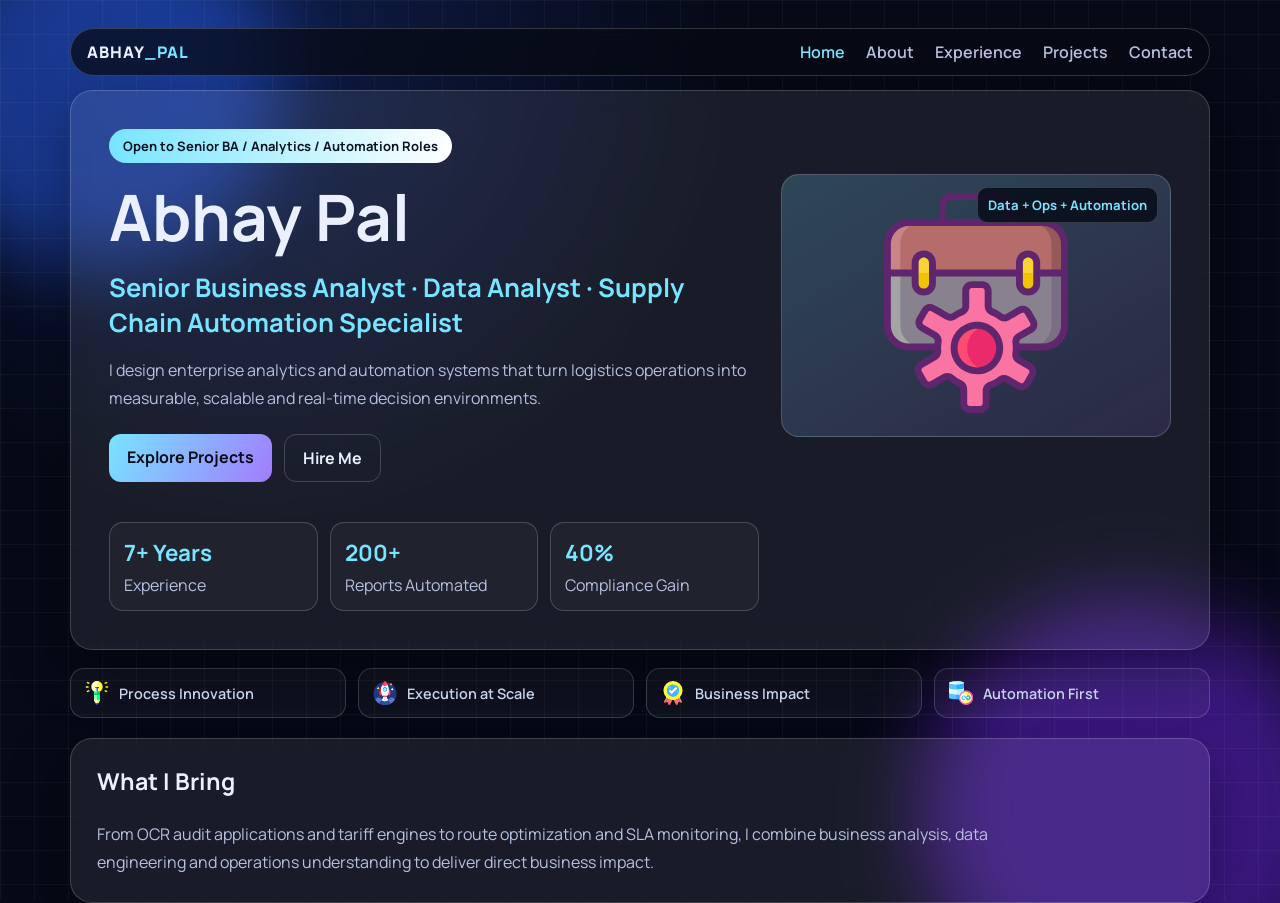
<file: index.html>
<!DOCTYPE html>
<html lang="en">
<head>
  <meta charset="UTF-8" />
  <meta name="viewport" content="width=device-width, initial-scale=1.0" />
  <title>Abhay Pal | Home</title>
  <link rel="preconnect" href="https://fonts.googleapis.com">
  <link rel="preconnect" href="https://fonts.gstatic.com" crossorigin>
  <link href="https://fonts.googleapis.com/css2?family=Manrope:wght@400;500;600;700;800&display=swap" rel="stylesheet">
  <link rel="stylesheet" href="assets/css/portfolio-v2.css" />
</head>
<body>
  <div class="bg-orb orb-1"></div>
  <div class="bg-orb orb-2"></div>
  <div class="bg-grid"></div>

  <header class="nav-wrap">
    <div class="container nav">
      <a href="index.html" class="brand">ABHAY<span>_PAL</span></a>
      <nav>
        <a class="active" href="index.html">Home</a>
        <a href="about.html">About</a>
        <a href="experience.html">Experience</a>
        <a href="projects.html">Projects</a>
        <a href="contact.html">Contact</a>
      </nav>
    </div>
  </header>

  <main class="container">
    <section class="hero glass">
      <div>
        <p class="badge">Open to Senior BA / Analytics / Automation Roles</p>
        <h1>Abhay Pal</h1>
        <h2>Senior Business Analyst · Data Analyst · Supply Chain Automation Specialist</h2>
        <p class="lead">
          I design enterprise analytics and automation systems that turn logistics operations into measurable,
          scalable and real-time decision environments.
        </p>
        <div class="hero-cta">
          <a class="btn btn-primary" href="projects.html">Explore Projects</a>
          <a class="btn btn-outline" href="contact.html">Hire Me</a>
        </div>
      </div>
      <aside class="hero-visual">
        <span class="floating-badge">Data + Ops + Automation</span>
        <img class="main-vector" src="assets/img/portfolio.svg" alt="portfolio vector" />
      </aside>
      <div class="quick-stats">
        <article><h3>7+ Years</h3><p>Experience</p></article>
        <article><h3>200+</h3><p>Reports Automated</p></article>
        <article><h3>40%</h3><p>Compliance Gain</p></article>
      </div>
    </section>

    <section class="vector-strip">
      <div class="vector-card"><img src="assets/img/idea.svg" alt="innovation" /><span>Process Innovation</span></div>
      <div class="vector-card"><img src="assets/img/project.svg" alt="projects" /><span>Execution at Scale</span></div>
      <div class="vector-card"><img src="assets/img/medal.svg" alt="impact" /><span>Business Impact</span></div>
      <div class="vector-card"><img src="assets/img/unlimited.svg" alt="automation" /><span>Automation First</span></div>
    </section>

    <section class="glass section">
      <h3>What I Bring</h3>
      <p class="lead compact">
        From OCR audit applications and tariff engines to route optimization and SLA monitoring,
        I combine business analysis, data engineering and operations understanding to deliver direct business impact.
      </p>
    </section>
  </main>
</body>
</html>
</file>
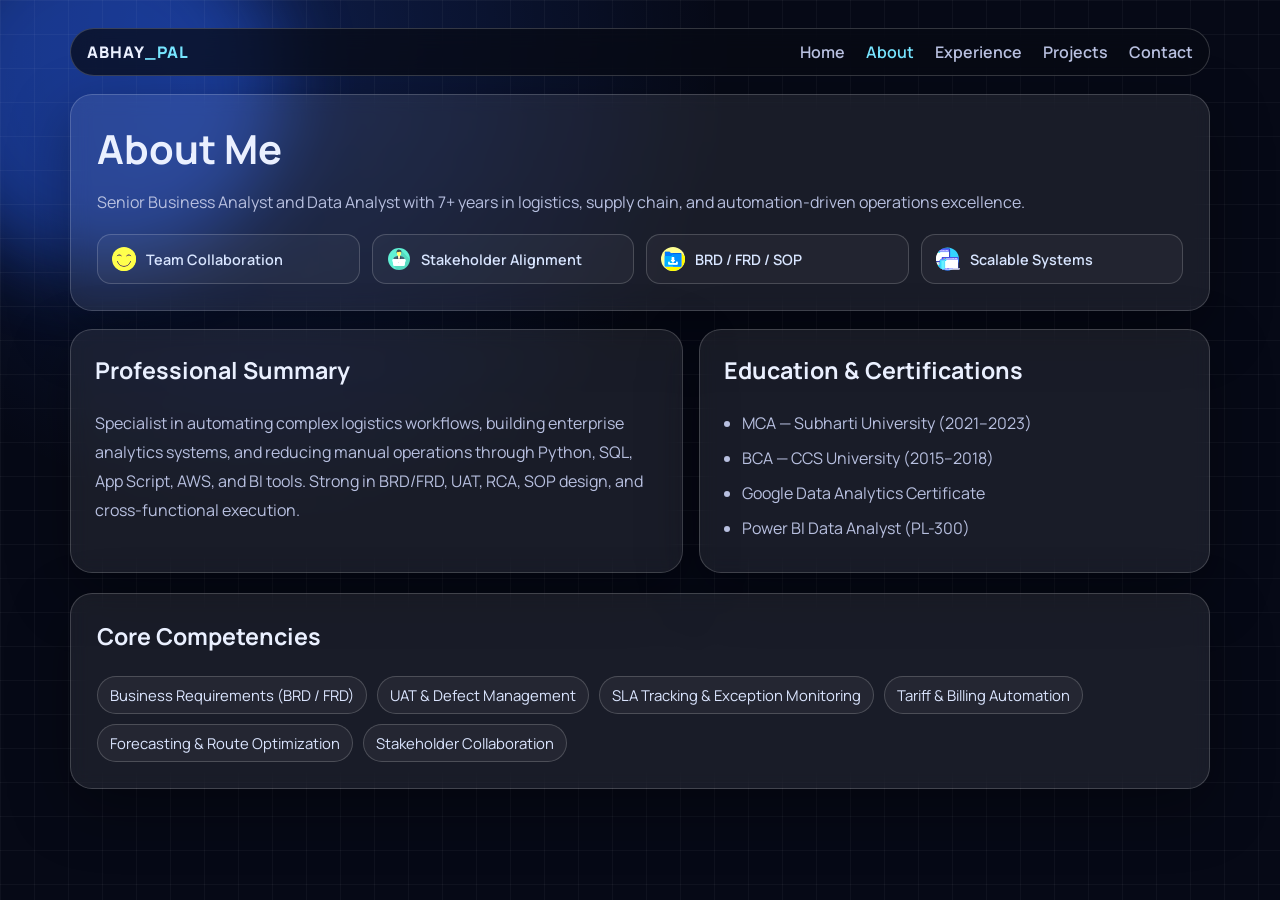
<file: about.html>
<!DOCTYPE html>
<html lang="en">
<head>
  <meta charset="UTF-8" />
  <meta name="viewport" content="width=device-width, initial-scale=1.0" />
  <title>Abhay Pal | About</title>
  <link rel="preconnect" href="https://fonts.googleapis.com">
  <link rel="preconnect" href="https://fonts.gstatic.com" crossorigin>
  <link href="https://fonts.googleapis.com/css2?family=Manrope:wght@400;500;600;700;800&display=swap" rel="stylesheet">
  <link rel="stylesheet" href="assets/css/portfolio-v2.css" />
</head>
<body>
  <div class="bg-orb orb-1"></div><div class="bg-grid"></div>
  <header class="nav-wrap">
    <div class="container nav">
      <a href="index.html" class="brand">ABHAY<span>_PAL</span></a>
      <nav>
        <a href="index.html">Home</a>
        <a class="active" href="about.html">About</a>
        <a href="experience.html">Experience</a>
        <a href="projects.html">Projects</a>
        <a href="contact.html">Contact</a>
      </nav>
    </div>
  </header>

  <main class="container page-layout">
    <section class="glass section">
      <h1 class="page-title">About Me</h1>
      <p class="lead compact">Senior Business Analyst and Data Analyst with 7+ years in logistics, supply chain, and automation-driven operations excellence.</p>
      <div class="vector-strip">
        <div class="vector-card"><img src="assets/img/happy.svg" alt="team" /><span>Team Collaboration</span></div>
        <div class="vector-card"><img src="assets/img/support.svg" alt="support" /><span>Stakeholder Alignment</span></div>
        <div class="vector-card"><img src="assets/img/folder.svg" alt="docs" /><span>BRD / FRD / SOP</span></div>
        <div class="vector-card"><img src="assets/img/responsive-design(1).svg" alt="automation" /><span>Scalable Systems</span></div>
      </div>
    </section>

    <section class="card-grid">
      <article class="glass panel">
        <h3>Professional Summary</h3>
        <p>
          Specialist in automating complex logistics workflows, building enterprise analytics systems, and
          reducing manual operations through Python, SQL, App Script, AWS, and BI tools. Strong in BRD/FRD,
          UAT, RCA, SOP design, and cross-functional execution.
        </p>
      </article>
      <article class="glass panel">
        <h3>Education & Certifications</h3>
        <ul class="plain-list">
          <li>MCA — Subharti University (2021–2023)</li>
          <li>BCA — CCS University (2015–2018)</li>
          <li>Google Data Analytics Certificate</li>
          <li>Power BI Data Analyst (PL-300)</li>
        </ul>
      </article>
    </section>

    <section class="glass section">
      <h3>Core Competencies</h3>
      <ul class="chips">
        <li>Business Requirements (BRD / FRD)</li>
        <li>UAT & Defect Management</li>
        <li>SLA Tracking & Exception Monitoring</li>
        <li>Tariff & Billing Automation</li>
        <li>Forecasting & Route Optimization</li>
        <li>Stakeholder Collaboration</li>
      </ul>
    </section>
  </main>
</body>
</html>
</file>
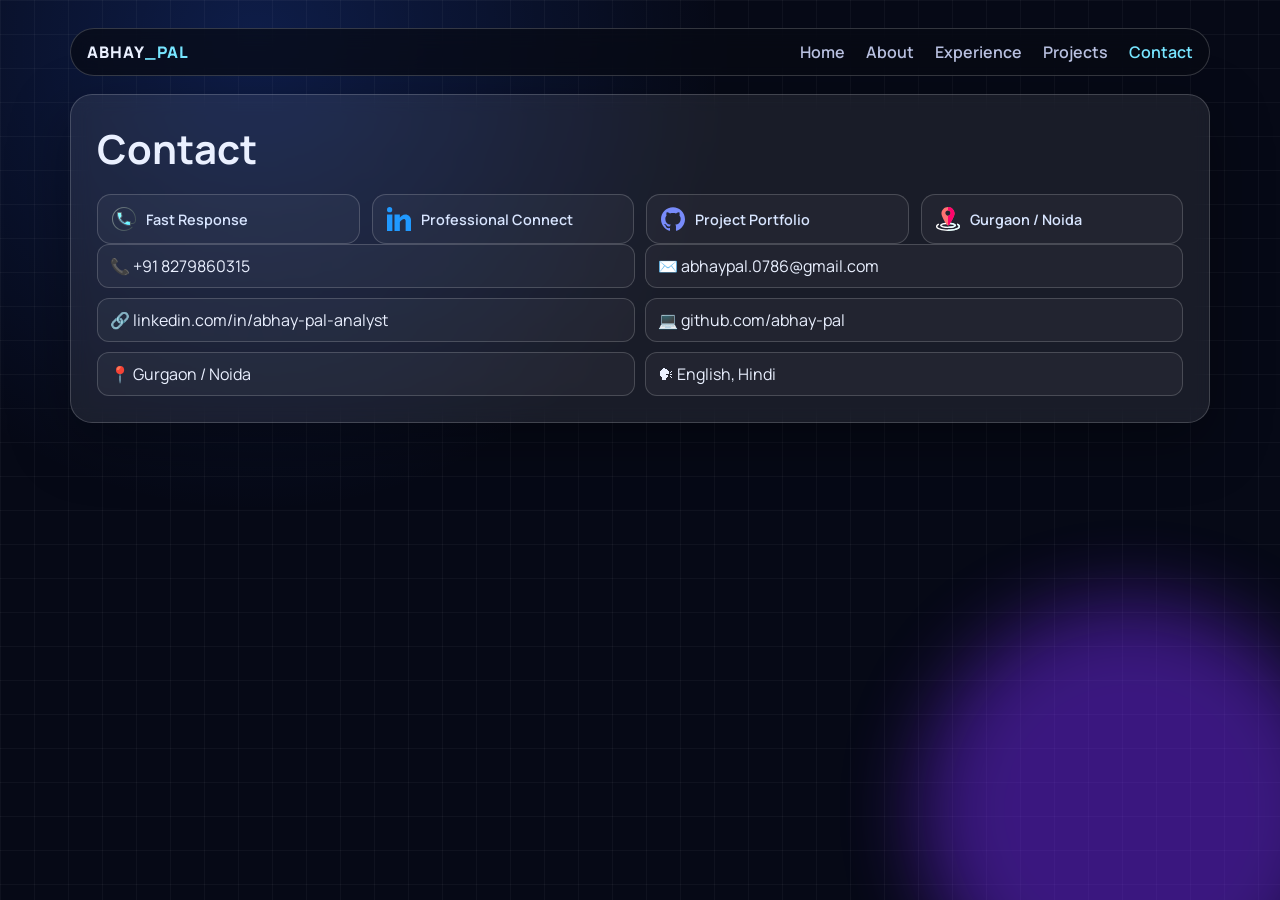
<file: contact.html>
<!DOCTYPE html>
<html lang="en">
<head>
  <meta charset="UTF-8" />
  <meta name="viewport" content="width=device-width, initial-scale=1.0" />
  <title>Abhay Pal | Contact</title>
  <link rel="preconnect" href="https://fonts.googleapis.com">
  <link rel="preconnect" href="https://fonts.gstatic.com" crossorigin>
  <link href="https://fonts.googleapis.com/css2?family=Manrope:wght@400;500;600;700;800&display=swap" rel="stylesheet">
  <link rel="stylesheet" href="assets/css/portfolio-v2.css" />
</head>
<body>
  <div class="bg-grid"></div>
  <div class="bg-orb orb-2"></div>
  <header class="nav-wrap">
    <div class="container nav">
      <a href="index.html" class="brand">ABHAY<span>_PAL</span></a>
      <nav>
        <a href="index.html">Home</a>
        <a href="about.html">About</a>
        <a href="experience.html">Experience</a>
        <a href="projects.html">Projects</a>
        <a class="active" href="contact.html">Contact</a>
      </nav>
    </div>
  </header>

  <main class="container page-layout">
    <section class="glass section contact">
      <h1 class="page-title">Contact</h1>
      <div class="vector-strip">
        <div class="vector-card"><img src="assets/img/phone.svg" alt="phone" /><span>Fast Response</span></div>
        <div class="vector-card"><img src="assets/img/linkedin.svg" alt="linkedin" /><span>Professional Connect</span></div>
        <div class="vector-card"><img src="assets/img/github.svg" alt="github" /><span>Project Portfolio</span></div>
        <div class="vector-card"><img src="assets/img/location.svg" alt="location" /><span>Gurgaon / Noida</span></div>
      </div>
      <div class="contact-grid">
        <a href="tel:+918279860315">📞 +91 8279860315</a>
        <a href="mailto:abhaypal.0786@gmail.com">✉️ abhaypal.0786@gmail.com</a>
        <a href="https://www.linkedin.com/in/abhay-pal-analyst/" target="_blank" rel="noreferrer">🔗 linkedin.com/in/abhay-pal-analyst</a>
        <a href="https://github.com/abhay-pal" target="_blank" rel="noreferrer">💻 github.com/abhay-pal</a>
        <span>📍 Gurgaon / Noida</span>
        <span>🗣 English, Hindi</span>
      </div>
    </section>
  </main>
</body>
</html>
</file>
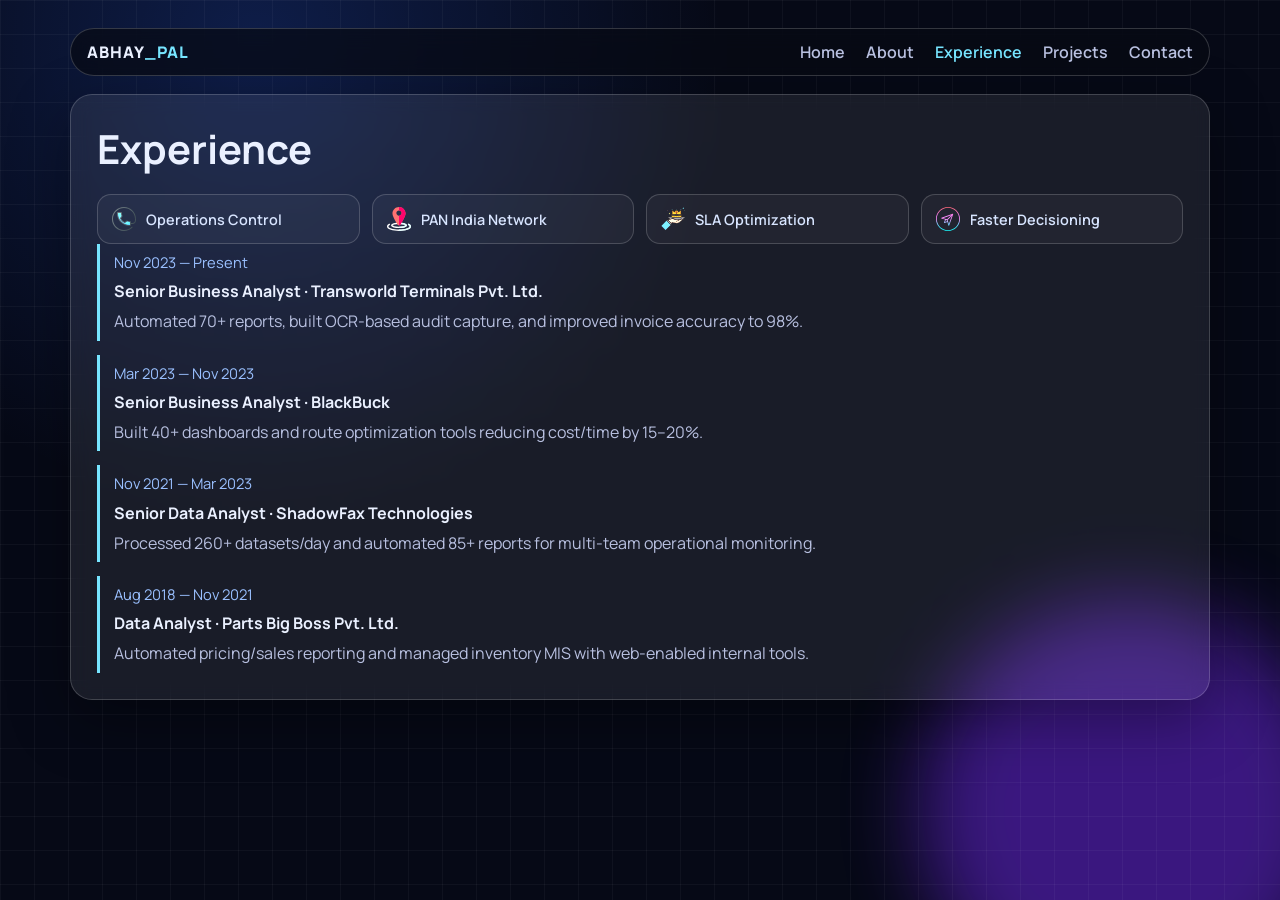
<file: experience.html>
<!DOCTYPE html>
<html lang="en">
<head>
  <meta charset="UTF-8" />
  <meta name="viewport" content="width=device-width, initial-scale=1.0" />
  <title>Abhay Pal | Experience</title>
  <link rel="preconnect" href="https://fonts.googleapis.com">
  <link rel="preconnect" href="https://fonts.gstatic.com" crossorigin>
  <link href="https://fonts.googleapis.com/css2?family=Manrope:wght@400;500;600;700;800&display=swap" rel="stylesheet">
  <link rel="stylesheet" href="assets/css/portfolio-v2.css" />
</head>
<body>
  <div class="bg-orb orb-2"></div><div class="bg-grid"></div>
  <header class="nav-wrap">
    <div class="container nav">
      <a href="index.html" class="brand">ABHAY<span>_PAL</span></a>
      <nav>
        <a href="index.html">Home</a>
        <a href="about.html">About</a>
        <a class="active" href="experience.html">Experience</a>
        <a href="projects.html">Projects</a>
        <a href="contact.html">Contact</a>
      </nav>
    </div>
  </header>

  <main class="container page-layout">
    <section class="glass section">
      <h1 class="page-title">Experience</h1>
      <div class="vector-strip">
        <div class="vector-card"><img src="assets/img/phone.svg" alt="ops" /><span>Operations Control</span></div>
        <div class="vector-card"><img src="assets/img/location.svg" alt="network" /><span>PAN India Network</span></div>
        <div class="vector-card"><img src="assets/img/premium-service.svg" alt="sla" /><span>SLA Optimization</span></div>
        <div class="vector-card"><img src="assets/img/send.svg" alt="delivery" /><span>Faster Decisioning</span></div>
      </div>
      <div class="timeline">
        <article>
          <p class="meta">Nov 2023 — Present</p>
          <h4>Senior Business Analyst · Transworld Terminals Pvt. Ltd.</h4>
          <p>Automated 70+ reports, built OCR-based audit capture, and improved invoice accuracy to 98%.</p>
        </article>
        <article>
          <p class="meta">Mar 2023 — Nov 2023</p>
          <h4>Senior Business Analyst · BlackBuck</h4>
          <p>Built 40+ dashboards and route optimization tools reducing cost/time by 15–20%.</p>
        </article>
        <article>
          <p class="meta">Nov 2021 — Mar 2023</p>
          <h4>Senior Data Analyst · ShadowFax Technologies</h4>
          <p>Processed 260+ datasets/day and automated 85+ reports for multi-team operational monitoring.</p>
        </article>
        <article>
          <p class="meta">Aug 2018 — Nov 2021</p>
          <h4>Data Analyst · Parts Big Boss Pvt. Ltd.</h4>
          <p>Automated pricing/sales reporting and managed inventory MIS with web-enabled internal tools.</p>
        </article>
      </div>
    </section>
  </main>
</body>
</html>
</file>
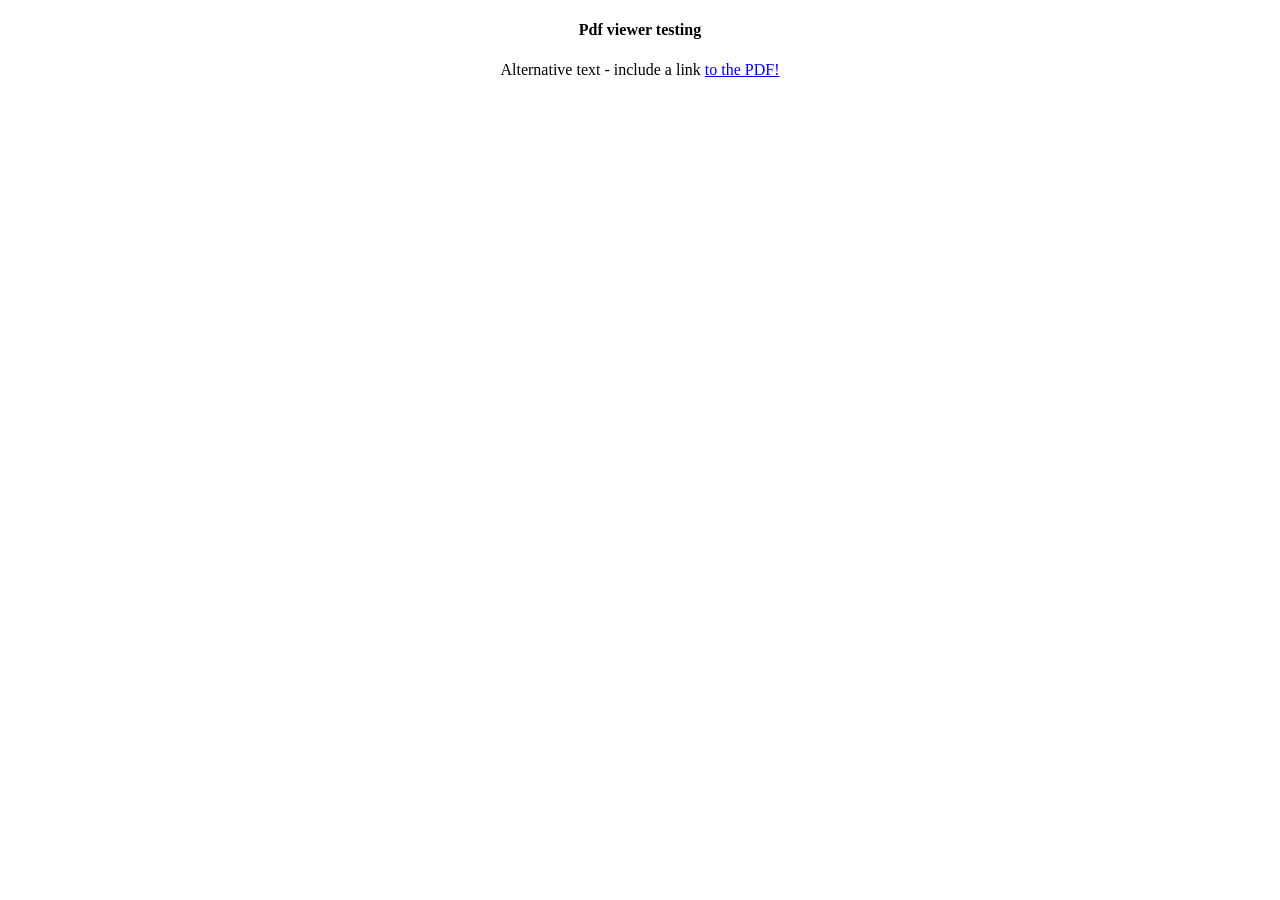
<file: n.html>
<!DOCTYPE html>
<html>
<head>
<title>abhi</title>
<meta name="viewport" content="width=device-width, initial-scale=1">
<style>
.container {
  position: relative;
  width: 100%;
  overflow: hidden;
  padding-top: 75%; /* 4:3 Aspect Ratio */
}

.responsive-iframe {
  position: absolute;
  top: 0;
  left: 0;
  bottom: 0;
  right: 0;
  width: 100%;
  height: 100%;
  border: none;
}
</style>
</head>
<body>
  <div style="text-align:center">
    <h4>Pdf viewer testing</h4>
    <!-- <iframe src="https://docs.google.com/viewer?url=assets/pdf/resume.pdf &embedded=true"  frameborder="0" height="500px" width="100%"></iframe> -->
    <!-- <embed src="assets/pdf/resume.pdf#toolbar=0&navpanes=0&scrollbar=0" type="application/pdf" width="100%" height="600px" /> -->
    <object data="assets/pdf/resume.pdf" type="application/pdf" width="100%" height="100%">
      <p>Alternative text - include a link <a href="assets/pdf/resume.pdf">to the PDF!</a></p>
    </object>
  </div>

</body>
</html>
</file>
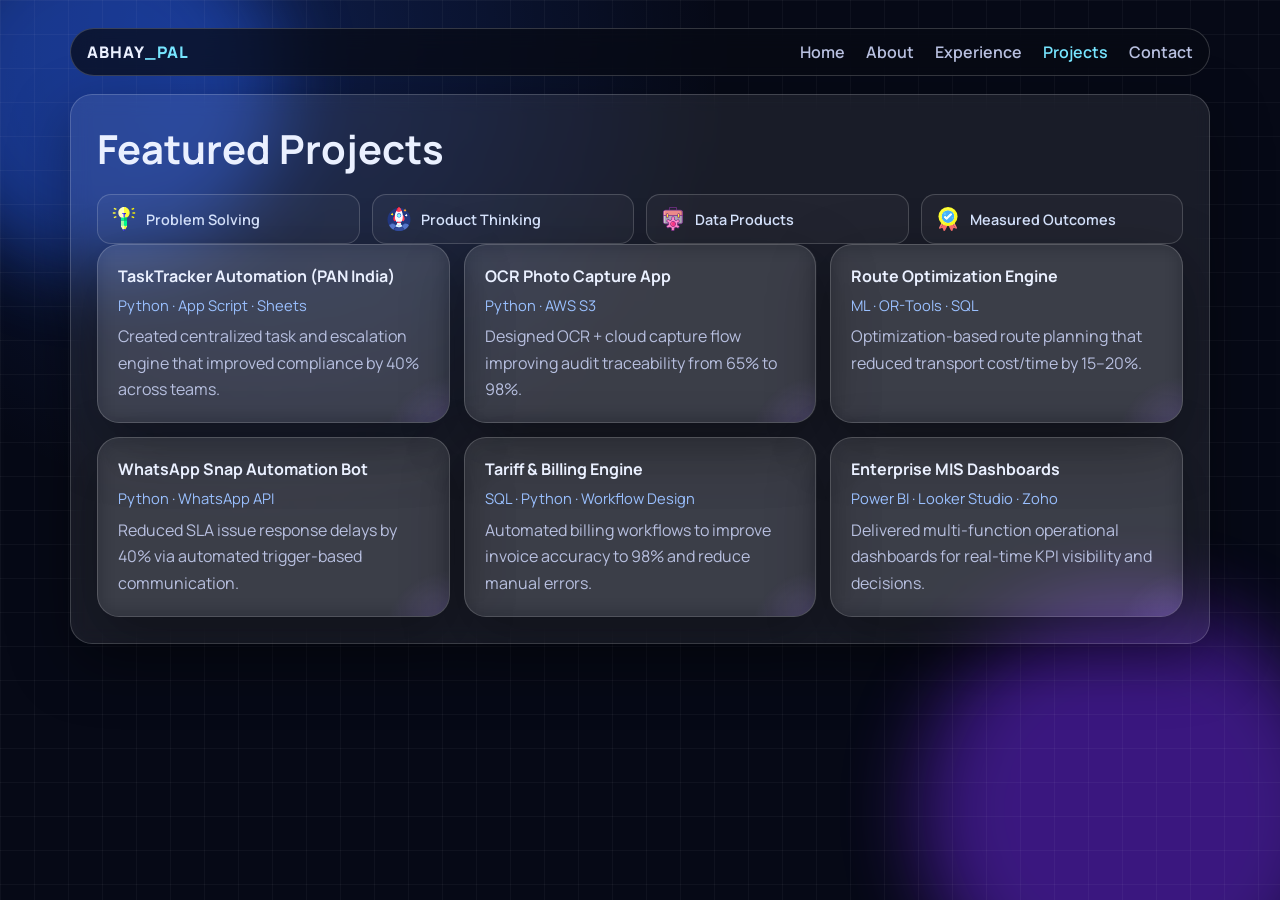
<file: projects.html>
<!DOCTYPE html>
<html lang="en">
<head>
  <meta charset="UTF-8" />
  <meta name="viewport" content="width=device-width, initial-scale=1.0" />
  <title>Abhay Pal | Projects</title>
  <link rel="preconnect" href="https://fonts.googleapis.com">
  <link rel="preconnect" href="https://fonts.gstatic.com" crossorigin>
  <link href="https://fonts.googleapis.com/css2?family=Manrope:wght@400;500;600;700;800&display=swap" rel="stylesheet">
  <link rel="stylesheet" href="assets/css/portfolio-v2.css" />
</head>
<body>
  <div class="bg-orb orb-1"></div><div class="bg-orb orb-2"></div><div class="bg-grid"></div>
  <header class="nav-wrap">
    <div class="container nav">
      <a href="index.html" class="brand">ABHAY<span>_PAL</span></a>
      <nav>
        <a href="index.html">Home</a>
        <a href="about.html">About</a>
        <a href="experience.html">Experience</a>
        <a class="active" href="projects.html">Projects</a>
        <a href="contact.html">Contact</a>
      </nav>
    </div>
  </header>

  <main class="container page-layout">
    <section class="glass section">
      <h1 class="page-title">Featured Projects</h1>
      <div class="vector-strip">
        <div class="vector-card"><img src="assets/img/idea.svg" alt="solution" /><span>Problem Solving</span></div>
        <div class="vector-card"><img src="assets/img/project.svg" alt="delivery" /><span>Product Thinking</span></div>
        <div class="vector-card"><img src="assets/img/portfolio.svg" alt="analytics" /><span>Data Products</span></div>
        <div class="vector-card"><img src="assets/img/medal.svg" alt="impact" /><span>Measured Outcomes</span></div>
      </div>
      <div class="project-grid">
        <article class="glass project">
          <h4>TaskTracker Automation (PAN India)</h4>
          <p class="meta">Python · App Script · Sheets</p>
          <p>Created centralized task and escalation engine that improved compliance by 40% across teams.</p>
        </article>
        <article class="glass project">
          <h4>OCR Photo Capture App</h4>
          <p class="meta">Python · AWS S3</p>
          <p>Designed OCR + cloud capture flow improving audit traceability from 65% to 98%.</p>
        </article>
        <article class="glass project">
          <h4>Route Optimization Engine</h4>
          <p class="meta">ML · OR-Tools · SQL</p>
          <p>Optimization-based route planning that reduced transport cost/time by 15–20%.</p>
        </article>
        <article class="glass project">
          <h4>WhatsApp Snap Automation Bot</h4>
          <p class="meta">Python · WhatsApp API</p>
          <p>Reduced SLA issue response delays by 40% via automated trigger-based communication.</p>
        </article>
        <article class="glass project">
          <h4>Tariff & Billing Engine</h4>
          <p class="meta">SQL · Python · Workflow Design</p>
          <p>Automated billing workflows to improve invoice accuracy to 98% and reduce manual errors.</p>
        </article>
        <article class="glass project">
          <h4>Enterprise MIS Dashboards</h4>
          <p class="meta">Power BI · Looker Studio · Zoho</p>
          <p>Delivered multi-function operational dashboards for real-time KPI visibility and decisions.</p>
        </article>
      </div>
    </section>
  </main>
</body>
</html>
</file>
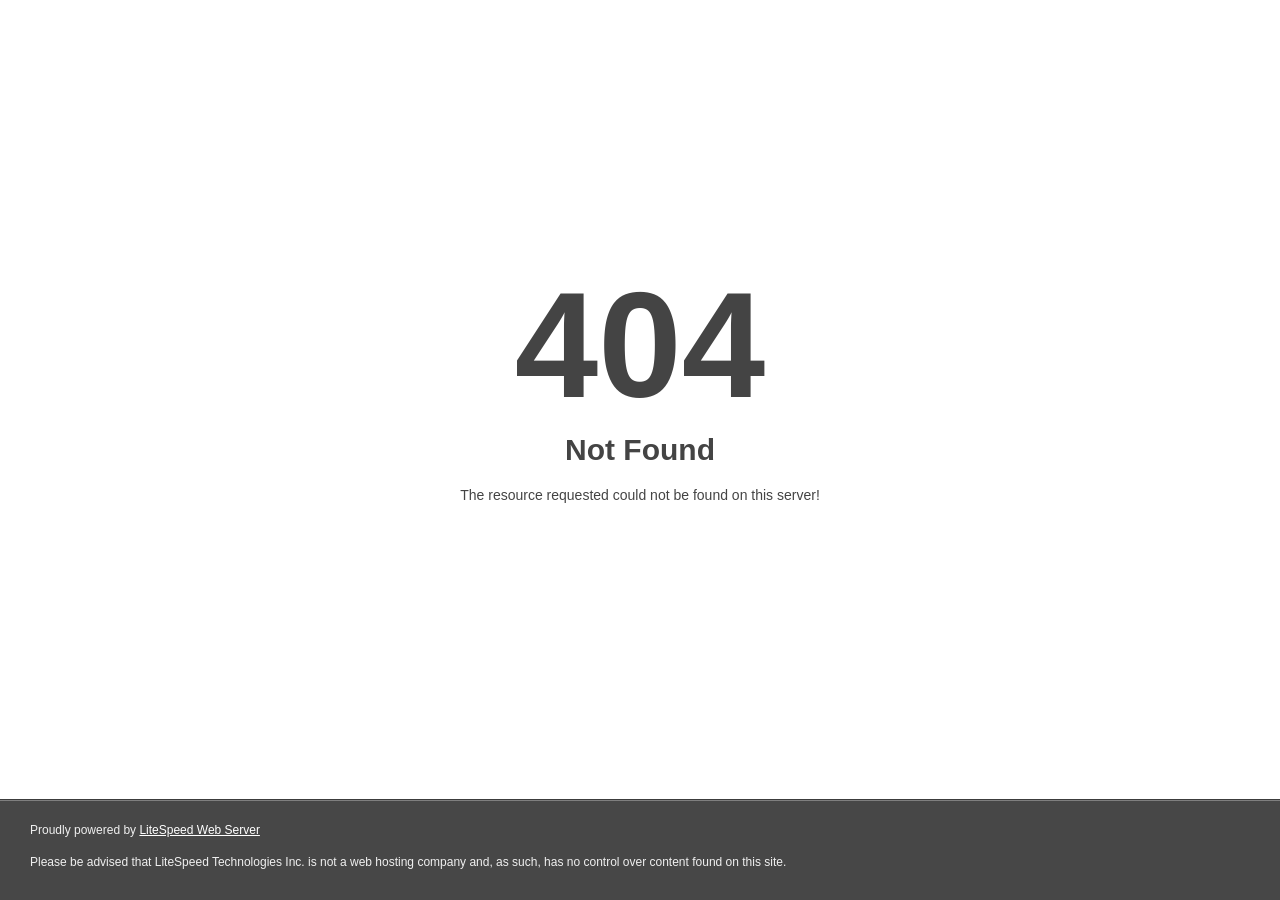
<file: assets/css/owl.video.play.html>
<!DOCTYPE html>
<html style="height:100%">
<head>
<meta name="viewport" content="width=device-width, initial-scale=1, shrink-to-fit=no" >
<title> 404 Not Found
</title></head>
<body style="color: #444; margin:0;font: normal 14px/20px Arial, Helvetica, sans-serif; height:100%; background-color: #fff;">
<div style="height:auto; min-height:100%; ">     <div style="text-align: center; width:800px; margin-left: -400px; position:absolute; top: 30%; left:50%;">
        <h1 style="margin:0; font-size:150px; line-height:150px; font-weight:bold;">404</h1>
<h2 style="margin-top:20px;font-size: 30px;">Not Found
</h2>
<p>The resource requested could not be found on this server!</p>
</div></div><div style="color:#f0f0f0; font-size:12px;margin:auto;padding:0px 30px 0px 30px;position:relative;clear:both;height:100px;margin-top:-101px;background-color:#474747;border-top: 1px solid rgba(0,0,0,0.15);box-shadow: 0 1px 0 rgba(255, 255, 255, 0.3) inset;">
<br>Proudly powered by  <a style="color:#fff;" href="http://www.litespeedtech.com/error-page">LiteSpeed Web Server</a><p>Please be advised that LiteSpeed Technologies Inc. is not a web hosting company and, as such, has no control over content found on this site.</p></div></body></html>
</file>
<file: assets/css/portfolio-v2.css>
:root {
  --bg: #060916;
  --text: #eaf0ff;
  --muted: #b8c0e0;
  --primary: #77e5ff;
  --accent: #a27bff;
  --glass: rgba(255, 255, 255, 0.08);
  --stroke: rgba(255, 255, 255, 0.18);
}

* { box-sizing: border-box; }
html, body { margin: 0; padding: 0; }
body {
  font-family: "Manrope", sans-serif;
  color: var(--text);
  background: radial-gradient(circle at 20% 5%, rgba(43,101,255,.22), transparent 35%), var(--bg);
  min-height: 100vh;
  overflow-x: hidden;
}

.container { width: min(1140px, 92vw); margin: 0 auto; position: relative; z-index: 2; }

.bg-grid {
  position: fixed; inset: 0;
  background-image: linear-gradient(rgba(255,255,255,.04) 1px, transparent 1px), linear-gradient(90deg, rgba(255,255,255,.04) 1px, transparent 1px);
  background-size: 34px 34px;
  pointer-events: none;
}
.bg-orb { position: fixed; border-radius: 50%; filter: blur(40px); opacity: .45; pointer-events: none; }
.orb-1 { width: 360px; height: 360px; background: #2b65ff; top: -90px; left: -80px; animation: float 14s ease-in-out infinite; }
.orb-2 { width: 420px; height: 420px; background: #7b2bff; bottom: -120px; right: -60px; animation: float 12s ease-in-out infinite reverse; }
@keyframes float { 0%,100%{transform:translateY(0)} 50%{transform:translateY(-28px)} }

.glass {
  background: var(--glass);
  border: 1px solid var(--stroke);
  backdrop-filter: blur(10px);
  border-radius: 22px;
  box-shadow: 0 20px 60px rgba(0,0,0,.35);
}

.nav-wrap { position: sticky; top: 14px; z-index: 10; padding-top: 14px; }
.nav {
  display: flex; justify-content: space-between; align-items: center;
  padding: 12px 16px;
  border: 1px solid var(--stroke);
  background: rgba(8, 10, 20, .72);
  border-radius: 999px;
  backdrop-filter: blur(12px);
}
.brand { color: var(--text); text-decoration: none; font-weight: 800; letter-spacing: .06em; }
.brand span { color: var(--primary); }
nav a { color: var(--muted); text-decoration: none; margin-left: 18px; font-weight: 600; }
nav a:hover, nav a.active { color: var(--primary); }

.page-layout { padding-top: 12px; padding-bottom: 24px; }
.page-title { margin-top: 0; margin-bottom: 12px; font-size: clamp(1.7rem, 4vw, 2.5rem); }
.lead.compact { margin: 0; max-width: 940px; }
.plain-list { margin: 0; padding-left: 18px; color: var(--muted); line-height: 1.8; }
.plain-list li { margin-bottom: 6px; }

.vector-strip {
  display: grid;
  grid-template-columns: repeat(4, minmax(0, 1fr));
  gap: 12px;
  margin-top: 18px;
}
.vector-card {
  display: flex;
  align-items: center;
  gap: 10px;
  padding: 12px 14px;
  border-radius: 14px;
  border: 1px solid var(--stroke);
  background: rgba(255,255,255,.04);
}
.vector-card img { width: 24px; height: 24px; filter: brightness(1.3); }
.vector-card span { color: #d8e5ff; font-size: .9rem; font-weight: 600; }

.hero {
  margin-top: 28px;
  padding: 38px;
  display: grid;
  grid-template-columns: 1.25fr .75fr;
  gap: 22px;
  align-items: center;
}
.badge {
  display: inline-block; margin: 0 0 10px;
  color: #09111f; background: linear-gradient(90deg, var(--primary), #fff);
  padding: 8px 14px; border-radius: 999px; font-size: 13px; font-weight: 700;
}
h1 { margin: 0; font-size: clamp(2rem, 5vw, 4rem); }
h2 { margin: 10px 0 14px; color: var(--primary); font-size: clamp(1.1rem, 2.3vw, 1.6rem); }
.lead { color: var(--muted); max-width: 820px; line-height: 1.75; }
.hero-cta { margin-top: 22px; display: flex; gap: 12px; flex-wrap: wrap; }
.btn { text-decoration: none; padding: 12px 18px; border-radius: 12px; font-weight: 700; }
.btn-primary { background: linear-gradient(120deg, var(--primary), var(--accent)); color: #070a15; }
.btn-outline { border: 1px solid var(--stroke); color: var(--text); }

.hero-visual {
  border-radius: 18px;
  border: 1px solid var(--stroke);
  background: linear-gradient(150deg, rgba(119,229,255,.22), rgba(162,123,255,.14));
  padding: 18px;
  position: relative;
}
.hero-visual img.main-vector { width: 100%; max-height: 220px; object-fit: contain; }
.floating-badge {
  position: absolute;
  right: 12px;
  top: 12px;
  background: rgba(8,12,25,.85);
  border: 1px solid var(--stroke);
  color: var(--primary);
  padding: 8px 10px;
  border-radius: 10px;
  font-size: .82rem;
  font-weight: 700;
}

.quick-stats { display: grid; grid-template-columns: repeat(3, 1fr); gap: 12px; margin-top: 18px; }
.quick-stats article { padding: 14px; border: 1px solid var(--stroke); border-radius: 14px; background: rgba(255,255,255,.03); }
.quick-stats h3 { margin: 0; color: var(--primary); font-size: 1.4rem; }
.quick-stats p { margin: 6px 0 0; color: var(--muted); }

.card-grid { display: grid; grid-template-columns: 1.2fr 1fr; gap: 16px; margin-top: 18px; }
.panel { padding: 24px; }
.panel h3, .section h3 { margin-top: 0; font-size: 1.45rem; }
.panel p { color: var(--muted); line-height: 1.8; }
.chips { list-style: none; padding: 0; margin: 0; display: flex; flex-wrap: wrap; gap: 10px; }
.chips li { border: 1px solid var(--stroke); background: rgba(255,255,255,.05); border-radius: 999px; padding: 8px 12px; color: #dbe5ff; font-size: .93rem; }

.section { margin-top: 20px; padding: 26px; }
.timeline { display: grid; gap: 14px; }
.timeline article { border-left: 3px solid var(--primary); padding: 6px 0 6px 14px; }
.timeline .meta, .project .meta { color: #9ac0ff; font-size: .92rem; margin: 0 0 6px; }
.timeline h4, .project h4 { margin: 0 0 6px; }
.timeline p, .project p { margin: 0; color: var(--muted); line-height: 1.65; }

.projects { background: transparent; border: none; box-shadow: none; padding: 0; }
.project-grid { display: grid; grid-template-columns: repeat(3,1fr); gap: 14px; }
.project { padding: 20px; position: relative; overflow: hidden; }
.project::after {
  content: "";
  position: absolute;
  inset: auto -20% -50% auto;
  width: 140px;
  height: 140px;
  background: radial-gradient(circle, rgba(162,123,255,.25), transparent 65%);
}

.contact { margin-bottom: 30px; }
.contact-grid { display: grid; grid-template-columns: repeat(2, 1fr); gap: 10px; }
.contact-grid a, .contact-grid span {
  color: var(--text); text-decoration: none;
  border: 1px solid var(--stroke); border-radius: 12px;
  padding: 10px 12px; background: rgba(255,255,255,.04);
}

@media (max-width: 900px) {
  .card-grid, .project-grid, .contact-grid, .quick-stats, .vector-strip { grid-template-columns: 1fr; }
  nav { display: none; }
  .hero { grid-template-columns: 1fr; padding: 26px; }
}
</file>
